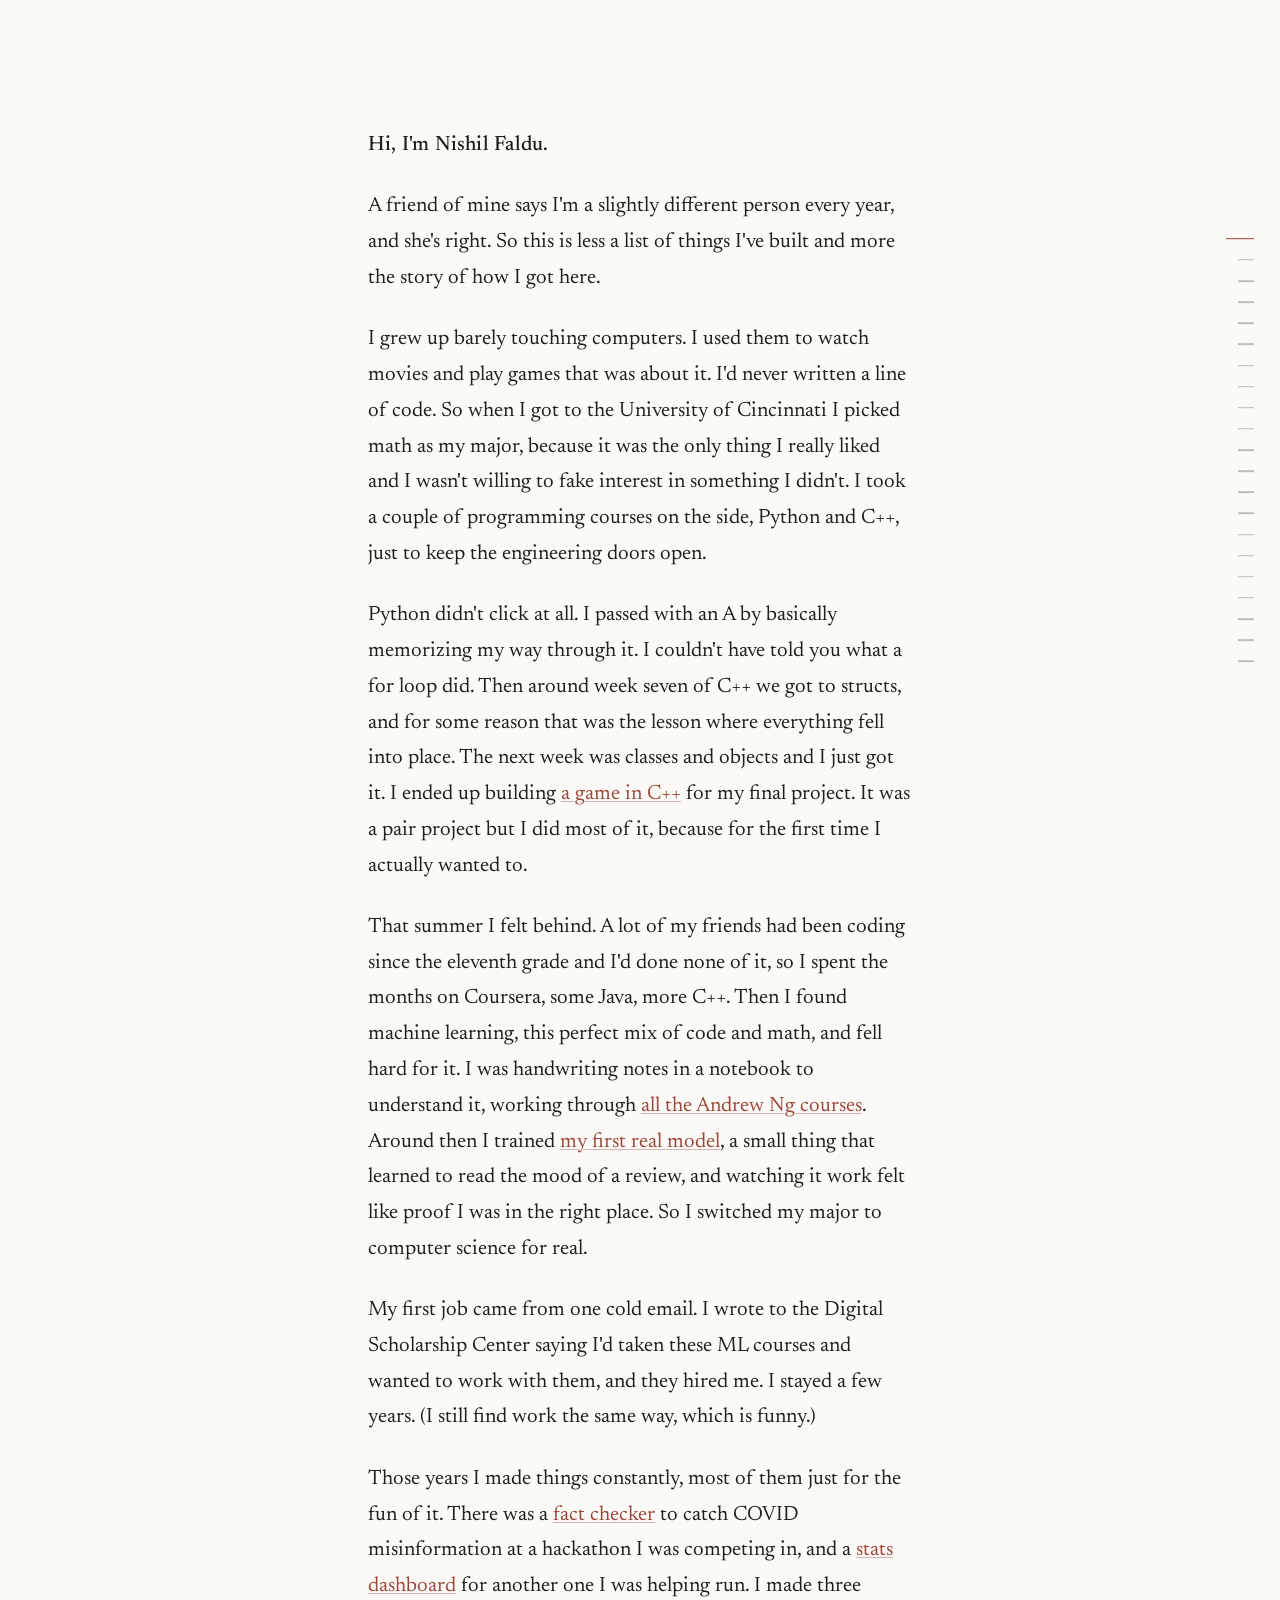
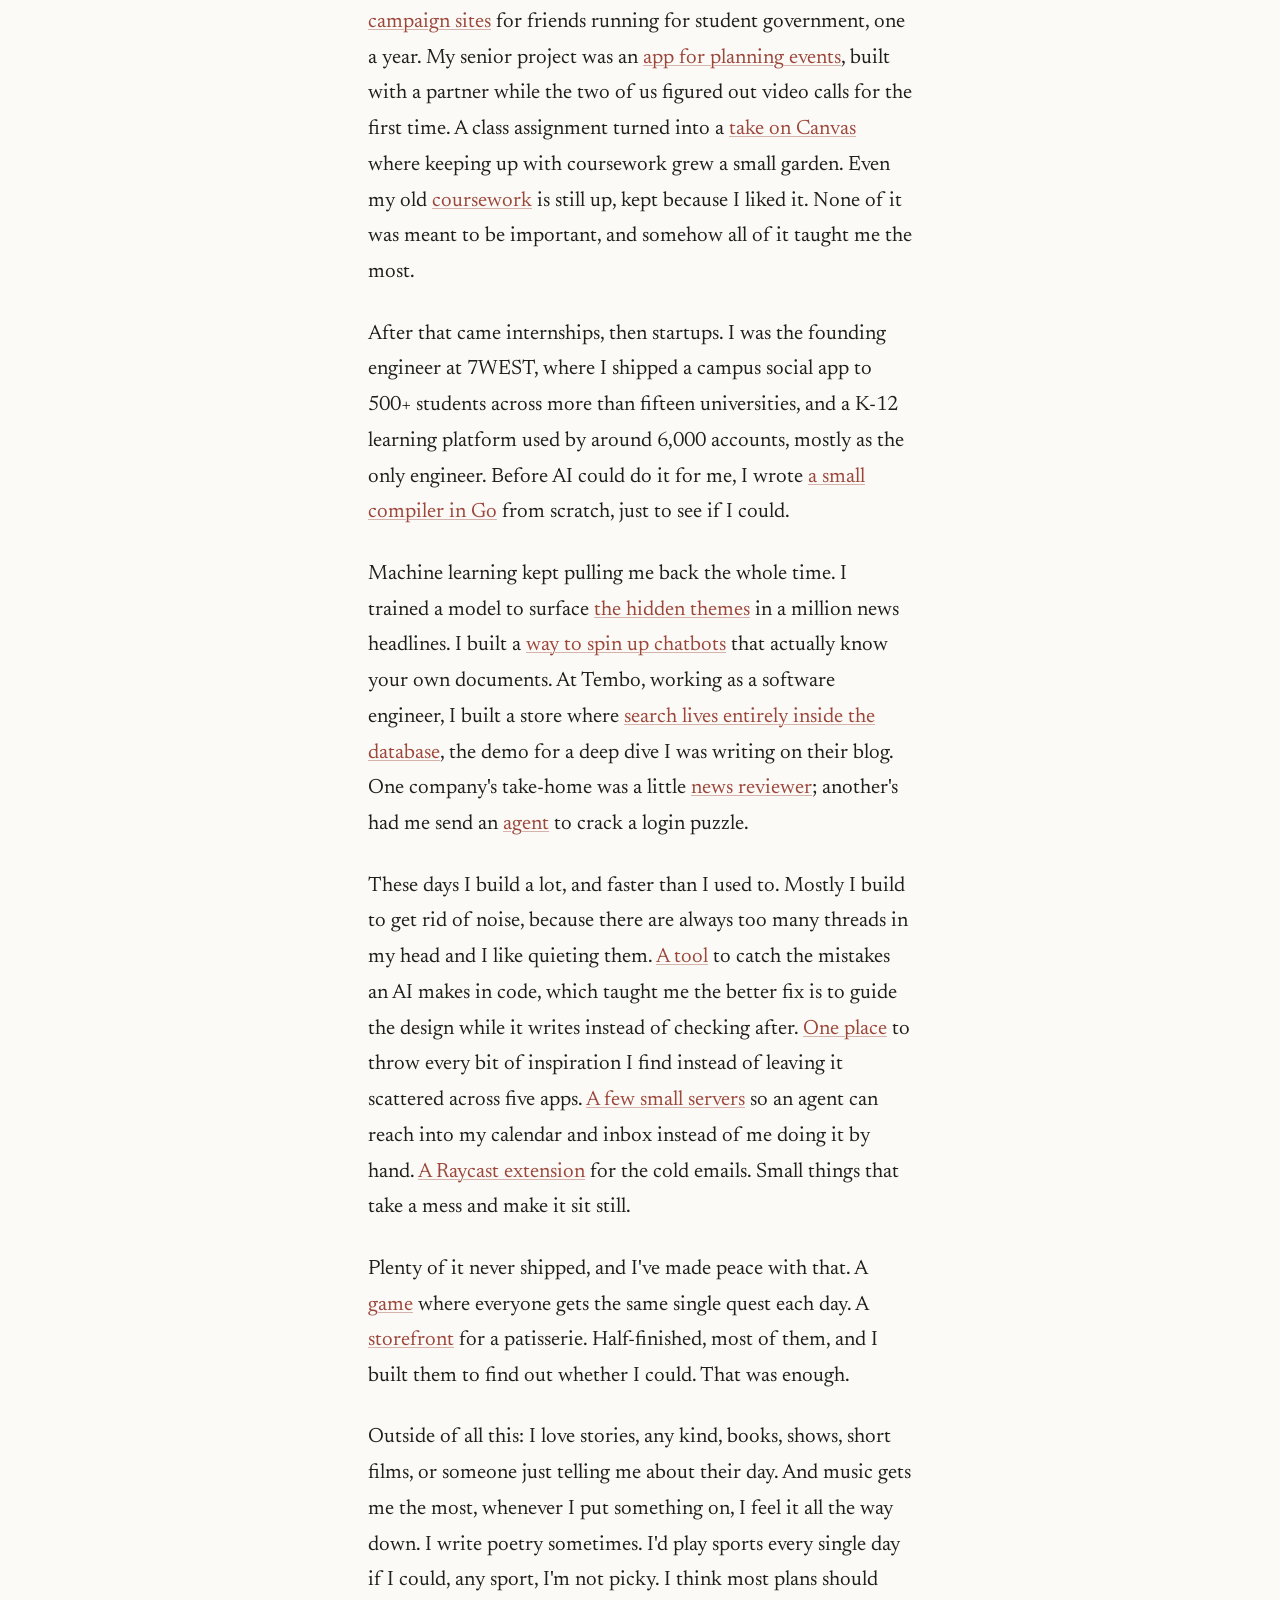
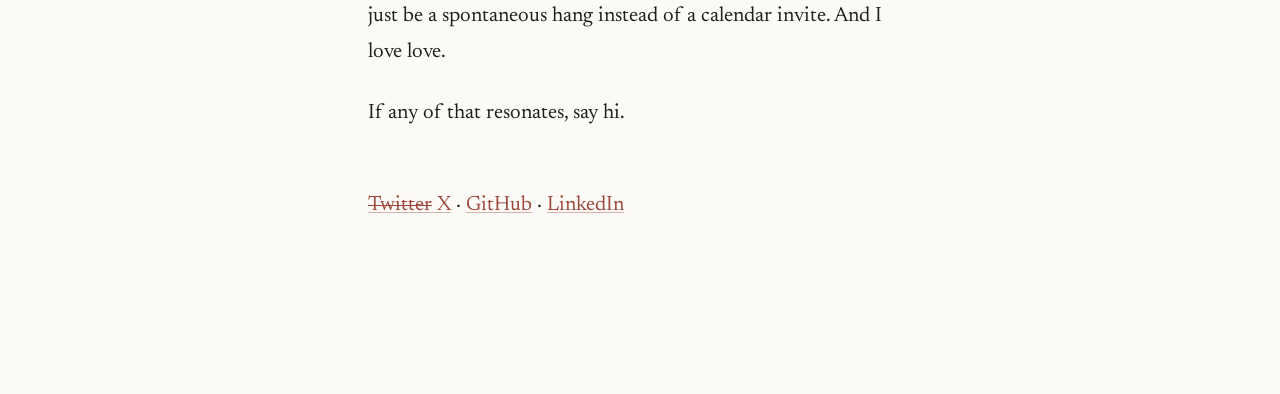
<file: index.html>
<!DOCTYPE html>
<html lang="en">

<head>
    <meta charset="UTF-8">
    <meta name="viewport" content="width=device-width, initial-scale=1.0">
    <title>Nishil Faldu</title>
    <meta name="description"
        content="Nishil Faldu. The story of how I got here, and the small things I build to take a mess and make it sit still.">
    <meta name="author" content="Nishil Faldu">
    <meta name="theme-color" content="#fbfaf7">
    <link rel="canonical" href="https://nishilfaldu.site">

    <!-- Favicon: a quiet "N" mark, inline so it costs no request -->
    <link rel="icon"
        href="data:image/svg+xml,%3Csvg xmlns='http://www.w3.org/2000/svg' viewBox='0 0 32 32'%3E%3Crect width='32' height='32' rx='6' fill='%231f1e1c'/%3E%3Ctext x='16' y='23' font-family='Georgia,serif' font-size='20' fill='%23fbfaf7' text-anchor='middle'%3EN%3C/text%3E%3C/svg%3E">

    <!-- Open Graph / social preview -->
    <meta property="og:type" content="website">
    <meta property="og:url" content="https://nishilfaldu.site">
    <meta property="og:title" content="Nishil Faldu">
    <meta property="og:description"
        content="The story of how I got here, and the small things I build to take a mess and make it sit still.">
    <meta property="og:image" content="https://nishilfaldu.site/og-image.png">
    <meta property="og:image:width" content="1200">
    <meta property="og:image:height" content="630">

    <!-- Twitter card -->
    <meta name="twitter:card" content="summary_large_image">
    <meta name="twitter:creator" content="@FalduNishil">
    <meta name="twitter:title" content="Nishil Faldu">
    <meta name="twitter:description"
        content="The story of how I got here, and the small things I build to take a mess and make it sit still.">
    <meta name="twitter:image" content="https://nishilfaldu.site/og-image.png">

    <!-- One reading face, loaded once. A system serif carries the page until it arrives. -->
    <link rel="preconnect" href="https://fonts.googleapis.com">
    <link rel="preconnect" href="https://fonts.gstatic.com" crossorigin>
    <link rel="stylesheet"
        href="https://fonts.googleapis.com/css2?family=Newsreader:ital,opsz,wght@0,6..72,400;0,6..72,500;1,6..72,400&display=swap">

    <style>
        :root {
            --paper: #fbfaf7;
            --ink: #1f1e1c;
            --accent: #9c463a;
            --measure: 38rem;
        }

        *,
        *::before,
        *::after {
            box-sizing: border-box;
        }

        html {
            -webkit-text-size-adjust: 100%;
            scroll-behavior: smooth;
        }

        body {
            margin: 0;
            background: var(--paper);
            color: var(--ink);
            font-family: Newsreader, "Iowan Old Style", Charter, Georgia, "Times New Roman", serif;
            font-size: 1.18rem;
            line-height: 1.72;
            font-weight: 400;
            -webkit-font-smoothing: antialiased;
            text-rendering: optimizeLegibility;
        }

        main {
            max-width: var(--measure);
            margin: 0 auto;
            padding: 5.5rem 1.5rem 7rem;
        }

        h1 {
            font-size: 1.18rem;
            font-weight: 500;
            line-height: 1.72;
            margin: 0 0 1.6rem;
            letter-spacing: 0.01em;
        }

        p {
            margin: 0 0 1.6rem;
            hanging-punctuation: first;
        }

        a {
            color: var(--accent);
            text-decoration: underline;
            text-decoration-thickness: 1px;
            text-underline-offset: 2px;
            text-decoration-color: rgba(156, 70, 58, 0.4);
            transition: text-decoration-color 0.15s ease;
        }

        a:hover,
        a:focus-visible {
            text-decoration-color: var(--accent);
        }

        a:focus-visible {
            outline: 2px solid var(--accent);
            outline-offset: 3px;
            border-radius: 1px;
        }

        em {
            font-style: italic;
        }

        /* Anchors land a little below the top edge when jumped to */
        [id] {
            scroll-margin-top: 30vh;
        }

        .contact {
            margin-top: 3.5rem;
        }

        .contact a {
            white-space: nowrap;
        }

        .contact .former {
            text-decoration: line-through;
            text-decoration-thickness: 1px;
        }

        /* A quiet stack of dashes: one per project, a way to jump straight in */
        .toc {
            position: fixed;
            top: 50%;
            right: 1.6rem;
            transform: translateY(-50%);
            display: none;
            flex-direction: column;
            gap: 0.5rem;
            z-index: 10;
        }

        .toc a {
            display: flex;
            align-items: center;
            justify-content: flex-end;
            gap: 0.65rem;
            text-decoration: none;
            color: var(--accent);
            line-height: 1;
        }

        .toc a:focus-visible {
            outline: none;
        }

        .toc .dash {
            display: block;
            width: 16px;
            height: 1.5px;
            background: rgba(31, 30, 28, 0.28);
            transition: width 0.18s ease, background 0.18s ease;
        }

        .toc a:hover .dash,
        .toc a:focus-visible .dash,
        .toc a.active .dash {
            width: 28px;
            background: var(--accent);
        }

        .toc .label {
            font-size: 0.82rem;
            letter-spacing: 0.01em;
            white-space: nowrap;
            opacity: 0;
            transform: translateX(4px);
            transition: opacity 0.18s ease, transform 0.18s ease;
            pointer-events: none;
        }

        .toc a:hover .label,
        .toc a:focus-visible .label {
            opacity: 1;
            transform: none;
        }

        /* The toggle is the same stack of dashes, shrunk to an icon for small screens */
        .toc-toggle {
            display: none;
        }

        @media (min-width: 64rem) {
            .toc {
                display: flex;
            }
        }

        @media (max-width: 63.99rem) {
            .toc-toggle {
                display: flex;
                flex-direction: column;
                gap: 4px;
                position: fixed;
                bottom: 1.4rem;
                right: 1.4rem;
                z-index: 20;
                padding: 11px 12px;
                background: var(--paper);
                border: 1px solid rgba(31, 30, 28, 0.15);
                border-radius: 10px;
                box-shadow: 0 2px 12px rgba(31, 30, 28, 0.1);
                cursor: pointer;
            }

            .toc-toggle span {
                display: block;
                width: 18px;
                height: 1.5px;
                background: var(--ink);
            }

            .toc {
                display: flex;
                position: fixed;
                top: auto;
                bottom: 5.1rem;
                right: 1.4rem;
                transform: translateY(8px);
                max-width: 70vw;
                max-height: 60vh;
                overflow-y: auto;
                gap: 0.1rem;
                padding: 0.8rem 1.15rem;
                background: var(--paper);
                border: 1px solid rgba(31, 30, 28, 0.15);
                border-radius: 12px;
                box-shadow: 0 8px 28px rgba(31, 30, 28, 0.14);
                opacity: 0;
                visibility: hidden;
                transition: opacity 0.18s ease, transform 0.18s ease, visibility 0.18s;
            }

            body.toc-open .toc {
                opacity: 1;
                visibility: visible;
                transform: none;
            }

            .toc a {
                justify-content: flex-start;
                padding: 0.32rem 0;
            }

            .toc .dash {
                display: none;
            }

            .toc .label {
                opacity: 1;
                transform: none;
                pointer-events: auto;
                font-size: 0.98rem;
            }
        }

        @media (min-width: 40rem) {
            body {
                font-size: 1.3rem;
            }

            main {
                padding: 8rem 2rem 9rem;
            }

            h1 {
                font-size: 1.3rem;
            }
        }

        @media (prefers-reduced-motion: reduce) {
            html {
                scroll-behavior: auto;
            }

            a,
            .toc,
            .toc .dash,
            .toc .label {
                transition: none;
            }
        }
    </style>
</head>

<body>
    <button class="toc-toggle" type="button" aria-label="Jump to a project" aria-controls="project-nav"
        aria-expanded="false">
        <span></span><span></span><span></span>
    </button>

    <nav class="toc" id="project-nav" aria-label="Projects">
        <a href="#p-save-the-roadster"><span class="label">C++ game</span><span class="dash"></span></a>
        <a href="#p-ml-deep-learning-courses"><span class="label">Andrew Ng courses</span><span class="dash"></span></a>
        <a href="#p-bert-sentiment-pytorch"><span class="label">First model</span><span class="dash"></span></a>
        <a href="#p-insite-factcheck"><span class="label">Fact checker</span><span class="dash"></span></a>
        <a href="#p-hackathon-stats-dashboard"><span class="label">Stats dashboard</span><span class="dash"></span></a>
        <a href="#p-campaign-websites"><span class="label">Campaign sites</span><span class="dash"></span></a>
        <a href="#p-eventure"><span class="label">Event app</span><span class="dash"></span></a>
        <a href="#p-alterna-canvas"><span class="label">Canvas</span><span class="dash"></span></a>
        <a href="#p-coursework"><span class="label">Coursework</span><span class="dash"></span></a>
        <a href="#p-cedar-lang"><span class="label">Compiler</span><span class="dash"></span></a>
        <a href="#p-lda-models"><span class="label">Topic model</span><span class="dash"></span></a>
        <a href="#p-easy-rag"><span class="label">RAG</span><span class="dash"></span></a>
        <a href="#p-vector-search-ecommerce"><span class="label">Vector search</span><span class="dash"></span></a>
        <a href="#p-smart-reviewer"><span class="label">News reviewer</span><span class="dash"></span></a>
        <a href="#p-neon-nerdsnipe"><span class="label">Login agent</span><span class="dash"></span></a>
        <a href="#p-atlas"><span class="label">Atlas</span><span class="dash"></span></a>
        <a href="#p-sediment"><span class="label">Sediment</span><span class="dash"></span></a>
        <a href="#p-mcp-servers"><span class="label">MCP servers</span><span class="dash"></span></a>
        <a href="#p-reachcast"><span class="label">Raycast extension</span><span class="dash"></span></a>
        <a href="#p-pulse"><span class="label">Pulse</span><span class="dash"></span></a>
        <a href="#p-belle"><span class="label">Belle</span><span class="dash"></span></a>
    </nav>

    <main>
        <h1>Hi, I'm Nishil Faldu.</h1>

        <p>A friend of mine says I'm a slightly different person every year, and she's
            right. So this is less a list of things I've built and more the story of how I
            got here.</p>

        <p>I grew up barely touching computers. I used them to watch movies and play games
            that was about it. I'd never written a line of code. So when I got to the
            University of Cincinnati I picked math as my major, because it was the only
            thing I really liked and I wasn't willing to fake interest in something I
            didn't. I took a couple of programming courses on the side, Python and C++,
            just to keep the engineering doors open.</p>

        <p>Python didn't click at all. I passed with an A by basically memorizing my way
            through it. I couldn't have told you what a for loop did. Then around week
            seven of C++ we got to structs, and for some reason that was the lesson where
            everything fell into place. The next week was classes and objects and I just
            got it. I ended up building
            <a id="p-save-the-roadster" href="https://github.com/nishilfaldu/save-the-roadster">a game in C++</a>
            for my final project. It was a pair project but I did most of it, because for
            the first time I actually wanted to.</p>

        <p>That summer I felt behind. A lot of my friends had been coding since the
            eleventh grade and I'd done none of it, so I spent the months on Coursera,
            some Java, more C++. Then I found machine learning, this perfect mix of code
            and math, and fell hard for it. I was handwriting notes in a notebook to
            understand it, working through
            <a id="p-ml-deep-learning-courses" href="https://github.com/nishilfaldu/ml-deep-learning-courses">all the
                Andrew Ng courses</a>. Around then I trained
            <a id="p-bert-sentiment-pytorch" href="https://github.com/nishilfaldu/bert-sentiment-pytorch">my first real
                model</a>, a small thing that learned to read the mood of a review, and
            watching it work felt like proof I was in the right place. So I switched my
            major to computer science for real.</p>

        <p>My first job came from one cold email. I wrote to the Digital Scholarship
            Center saying I'd taken these ML courses and wanted to work with them, and they
            hired me. I stayed a few years. (I still find work the same way, which is
            funny.)</p>

        <p>Those years I made things constantly, most of them just for the fun of it. There
            was a <a id="p-insite-factcheck" href="https://github.com/nishilfaldu/insite-factcheck">fact
                checker</a> to catch COVID misinformation at a hackathon I was competing in,
            and a <a id="p-hackathon-stats-dashboard" href="https://github.com/nishilfaldu/hackathon-stats-dashboard">stats
                dashboard</a> for another one I was helping run. I made three
            <a id="p-campaign-websites" href="https://github.com/nishilfaldu/campaign-websites">campaign sites</a>
            for friends running for student government, one a year. My senior project was
            an <a id="p-eventure" href="https://github.com/nishilfaldu/eventure">app for planning
                events</a>, built with a partner while the two of us figured out video
            calls for the first time. A class assignment turned into a
            <a id="p-alterna-canvas" href="https://github.com/nishilfaldu/alterna-canvas">take on Canvas</a>
            where keeping up with coursework grew a small garden. Even my old
            <a id="p-coursework" href="https://github.com/nishilfaldu/coursework">coursework</a> is still up,
            kept because I liked it. None of it was meant to be important, and somehow all
            of it taught me the most.</p>

        <p>After that came internships, then startups. I was the founding engineer at
            7WEST, where I shipped a campus social app to 500+ students across more than
            fifteen universities, and a K-12 learning platform used by around 6,000
            accounts, mostly as the only engineer. Before AI could do it for me, I wrote
            <a id="p-cedar-lang" href="https://github.com/nishilfaldu/cedar-lang">a small compiler in Go</a>
            from scratch, just to see if I could.</p>

        <p>Machine learning kept pulling me back the whole time. I trained a model to
            surface <a id="p-lda-models" href="https://github.com/nishilfaldu/lda-models">the hidden
                themes</a> in a million news headlines. I built a
            <a id="p-easy-rag" href="https://github.com/nishilfaldu/easy-rag">way to spin up chatbots</a>
            that actually know your own documents. At Tembo, working as a software
            engineer, I built a store where
            <a id="p-vector-search-ecommerce" href="https://github.com/nishilfaldu/vector-search-ecommerce">search lives
                entirely inside the database</a>, the demo for a deep dive I was writing on
            their blog. One company's take-home was a little
            <a id="p-smart-reviewer" href="https://github.com/nishilfaldu/smart-reviewer">news reviewer</a>;
            another's had me send an
            <a id="p-neon-nerdsnipe" href="https://github.com/nishilfaldu/neon-nerdsnipe">agent</a> to crack a
            login puzzle.</p>

        <p>These days I build a lot, and faster than I used to. Mostly I build to get rid
            of noise, because there are always too many threads in my head and I like
            quieting them.
            <a id="p-atlas" href="https://github.com/nishilfaldu/atlas">A tool</a> to catch the
            mistakes an AI makes in code, which taught me the better fix is to guide the
            design while it writes instead of checking after.
            <a id="p-sediment" href="https://github.com/nishilfaldu/sediment">One place</a> to throw every
            bit of inspiration I find instead of leaving it scattered across five apps.
            <a id="p-mcp-servers" href="https://github.com/nishilfaldu/mcp-servers">A few small servers</a> so
            an agent can reach into my calendar and inbox instead of me doing it by hand.
            <a id="p-reachcast" href="https://github.com/nishilfaldu/reachcast">A Raycast extension</a> for
            the cold emails. Small things that take a mess and make it sit still.</p>

        <p>Plenty of it never shipped, and I've made peace with that. A
            <a id="p-pulse" href="https://github.com/nishilfaldu/pulse">game</a> where everyone gets the
            same single quest each day. A
            <a id="p-belle" href="https://github.com/nishilfaldu/belle">storefront</a> for a patisserie.
            Half-finished, most of them, and I built them to find out whether I could. That
            was enough.</p>

        <p>Outside of all this: I love stories, any kind, books, shows, short films, or
            someone just telling me about their day. And music gets me the most, whenever
            I put something on, I feel it all the way down. I write poetry sometimes. I'd play
            sports every single day if I could, any sport, I'm not picky. I think most
            plans should just be a spontaneous hang instead of a calendar invite. And I
            love love.</p>

        <p>If any of that resonates, say hi.</p>

        <p class="contact">
            <a href="https://x.com/FalduNishil"><span class="former">Twitter</span> X</a> &middot;
            <a href="https://github.com/nishilfaldu">GitHub</a> &middot;
            <a href="https://www.linkedin.com/in/nishilfaldu">LinkedIn</a>
        </p>
    </main>

    <script>
        // Deep-link without the focus box: on reload with a fragment, Chrome
        // scrolls to the target and focuses it, drawing the focus-visible
        // outline. Strip the hash before the browser acts, then scroll there
        // ourselves and restore the hash without moving focus.
        (function () {
            if (!location.hash) return;
            var id = location.hash.slice(1);
            var el = document.getElementById(id);
            if (!el) return;
            history.replaceState(null, '', location.pathname + location.search);
            window.addEventListener('load', function () {
                el.scrollIntoView({ block: 'start' });
                history.replaceState(null, '', '#' + id);
            });
        })();

        // Highlight the dash for the project nearest the top of the reading
        // area. The 35% line matches where clicks and deep links land (the
        // 30vh scroll-margin), so the clicked dash is the one that lights up.
        (function () {
            var dashes = Array.prototype.slice.call(document.querySelectorAll('.toc a'));
            if (!dashes.length) return;

            var items = dashes.map(function (d) {
                return { dash: d, el: document.getElementById(d.getAttribute('href').slice(1)) };
            }).filter(function (it) { return it.el; });
            if (!items.length) return;

            var ticking = false;

            function update() {
                ticking = false;
                // The line sits where clicks and deep links land (30vh). Pick the
                // project closest to it, so the clicked one wins even when two
                // links sit close together in the same paragraph.
                var line = window.innerHeight * 0.3;
                var current = null;
                var best = Infinity;
                items.forEach(function (it) {
                    var dist = Math.abs(it.el.getBoundingClientRect().top - line);
                    if (dist < best) {
                        best = dist;
                        current = it;
                    }
                });
                dashes.forEach(function (d) { d.classList.remove('active'); });
                if (current) current.dash.classList.add('active');
            }

            function onScroll() {
                if (!ticking) {
                    ticking = true;
                    requestAnimationFrame(update);
                }
            }

            window.addEventListener('scroll', onScroll, { passive: true });
            window.addEventListener('resize', onScroll);
            window.addEventListener('load', update);
            update();
        })();

        // On small screens the dash stack collapses into a button that opens the list
        (function () {
            var toggle = document.querySelector('.toc-toggle');
            var nav = document.querySelector('.toc');
            if (!toggle || !nav) return;

            function close() {
                document.body.classList.remove('toc-open');
                toggle.setAttribute('aria-expanded', 'false');
            }

            toggle.addEventListener('click', function () {
                var open = document.body.classList.toggle('toc-open');
                toggle.setAttribute('aria-expanded', open ? 'true' : 'false');
            });

            var smooth = !window.matchMedia('(prefers-reduced-motion: reduce)').matches;

            nav.addEventListener('click', function (e) {
                var link = e.target.closest('a');
                if (!link) return;

                // Scroll to the target ourselves so the browser does not move
                // focus onto it (which is what draws the outline box in Chrome
                // when the URL gains a fragment)
                var id = link.getAttribute('href').slice(1);
                var target = document.getElementById(id);
                if (target) {
                    e.preventDefault();
                    target.scrollIntoView({ behavior: smooth ? 'smooth' : 'auto', block: 'start' });
                    history.pushState(null, '', '#' + id);
                    // Light up the clicked bar straight away
                    nav.querySelectorAll('a').forEach(function (a) { a.classList.remove('active'); });
                    link.classList.add('active');
                }
                close();
            });

            document.addEventListener('click', function (e) {
                if (!e.target.closest('.toc') && !e.target.closest('.toc-toggle')) close();
            });

            document.addEventListener('keydown', function (e) {
                if (e.key === 'Escape') close();
            });
        })();
    </script>
</body>

</html>
</file>
